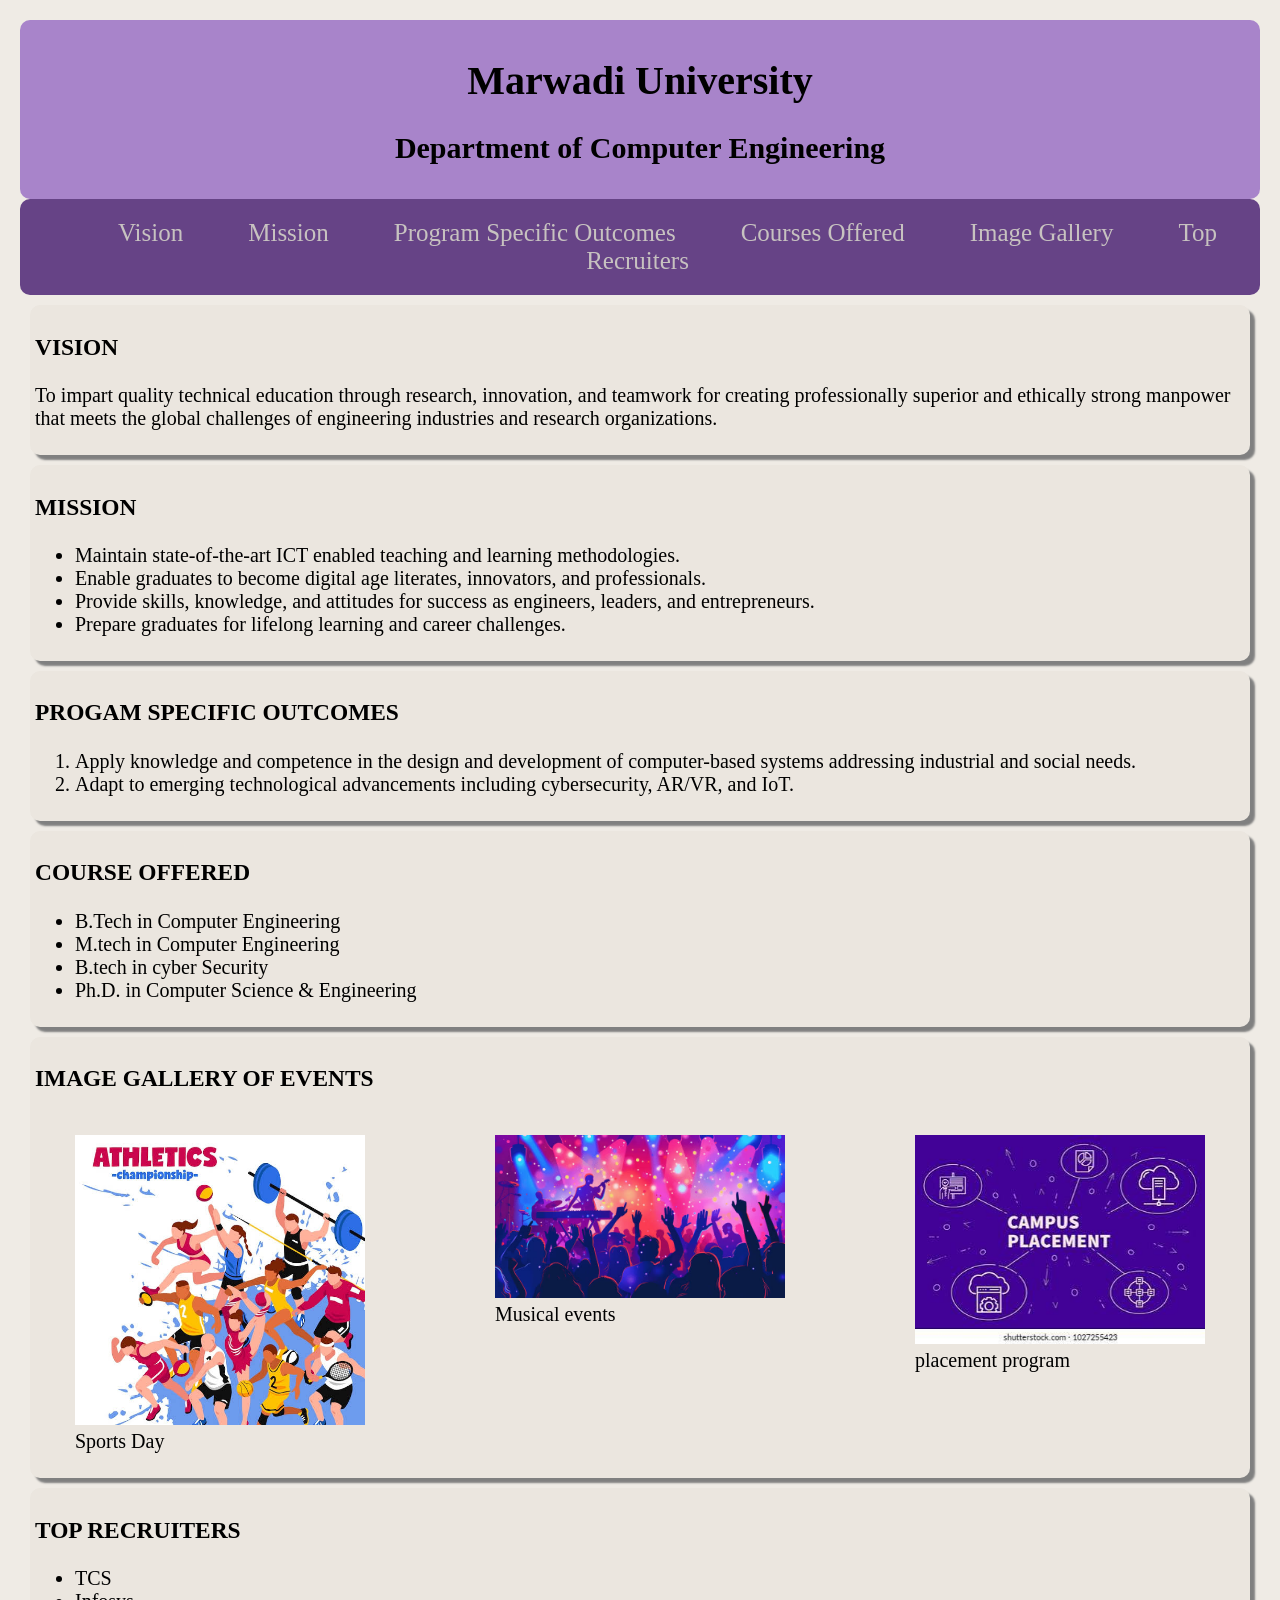
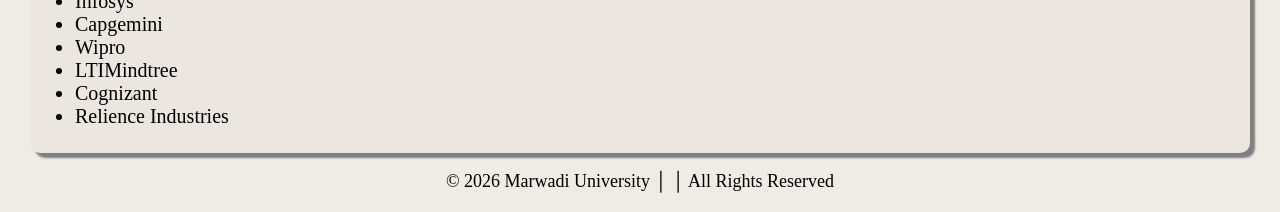
<file: index.html>
<!DOCTYPE html>
<html lang="en">

<head>
    <meta charset="UTF-8">
    <meta name="viewport" content="width=device-width, initial-scale=1.0">
    <title>Static_web_page</title>
    <link rel="stylesheet" href="style.css">
</head>

<body>
    <header>
        <h1>Marwadi University</h1>
        <h2>Department of Computer Engineering</h2>
    </header>

    <nav>
        <a href="#vision">Vision</a>
        <a href="#mission">Mission</a>
        <a href="#psos">Program Specific Outcomes</a>
        <a href="#co">Courses Offered</a>
         <a href="#img_gallery"> Image Gallery</a>
        <a href="#recruiters">Top Recruiters</a>
       
    </nav>
    <main>
        <section id="vision">
            <h3>VISION</h3>
            <p>To impart quality technical education through research, innovation, and teamwork for creating
                professionally superior and ethically strong manpower that meets the global challenges of
                engineering industries and research organizations.</p>
        </section>

        <section id="mission">
            <h3>MISSION</h3>
            <ul>
                <li>Maintain state-of-the-art ICT enabled teaching and learning methodologies.</li>
                <li>Enable graduates to become digital age literates, innovators, and professionals.</li>
                <li>Provide skills, knowledge, and attitudes for success as engineers, leaders, and
                    entrepreneurs.</li>
                <li>Prepare graduates for lifelong learning and career challenges.</li>
            </ul>
        </section>

        <section id="psos">
            <h3>PROGAM SPECIFIC OUTCOMES</h3>
            <ol>
                <li>Apply knowledge and competence in the design and development of computer-based systems
                    addressing industrial and social needs.</li>
                <li>Adapt to emerging technological advancements including cybersecurity, AR/VR, and IoT.
                </li>
            </ol>
        </section>

        <section id="co">
            <h3>COURSE OFFERED</h3>
            <ul>
                <li>B.Tech in Computer Engineering</li>
                <li>M.tech in Computer Engineering</li>
                <li>B.tech in cyber Security</li>
                <li>Ph.D. in Computer Science & Engineering</li>
            </ul>
        </section>

        <section id="img_gallery">
            <h3>IMAGE GALLERY OF EVENTS</h3>
            <div class="container">
            <div style="width: 600px">
                <figure>
                    <img src="sports.jpg" alt="Sports Day" width="100%">
                    <figcaption>Sports Day</figcaption>
                </figure>
            </div>
            <div style="width: 600px">
                 <figure>
                    <img src="music.jpg" alt="musical events" width="100%">
                    <figcaption>Musical events</figcaption>
                </figure>
            </div>
            <div style="width: 600px"> 
                <figure>
                    <img src="placement.jpg" alt="placement program" width="100%">
                    <figcaption>placement program</figcaption>
                </figure></div>
                </div>

        </section>

        <section id="recruiters">
            <h3>TOP RECRUITERS</h3>
            <ul>
                <li>TCS</li>
                <li>Infosys</li>
                <li>Capgemini</li>
                <li>Wipro</li>
                <li>LTIMindtree</li>
                <li>Cognizant</li>
                <li>Relience Industries</li>
            </ul>
        </section>
    </main>

    <footer>
        <p>&copy  2026 Marwadi University │
            │ All Rights Reserved</p>
    </footer>
</body>

</html>
</file>
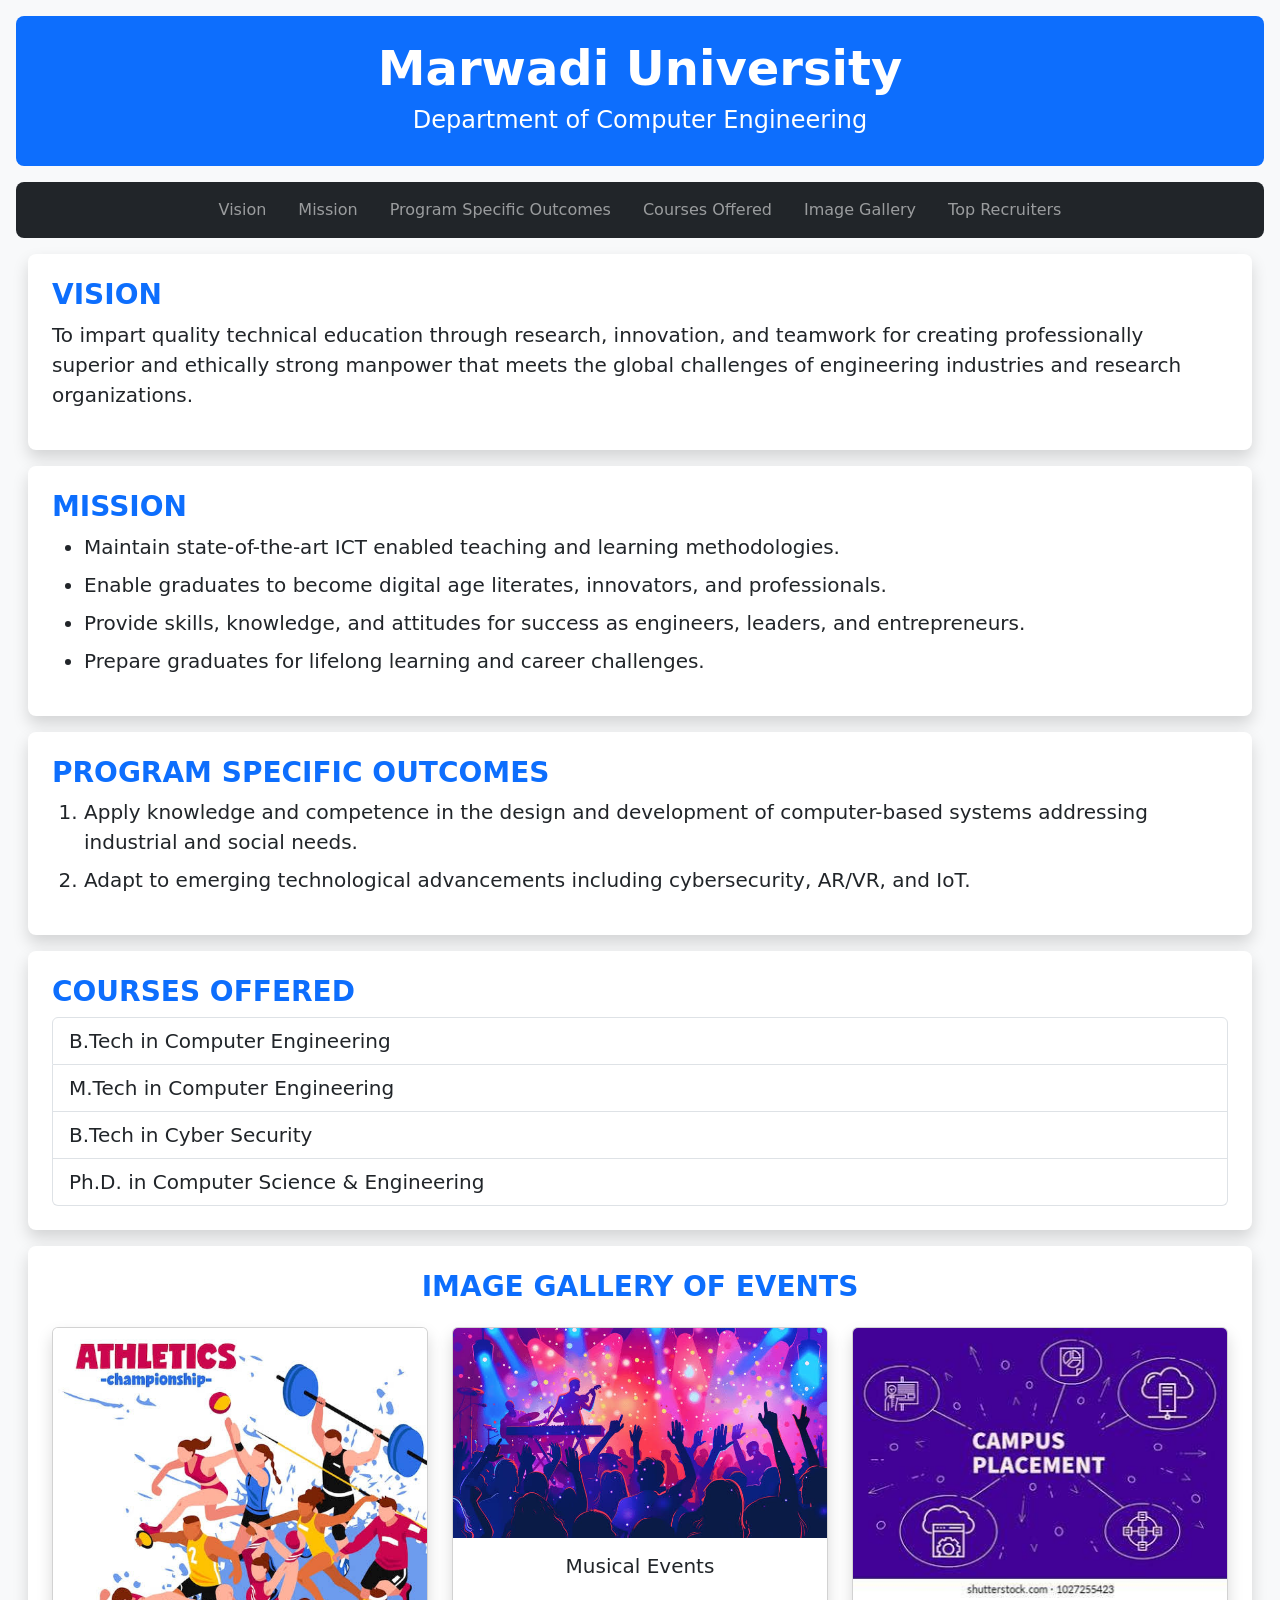
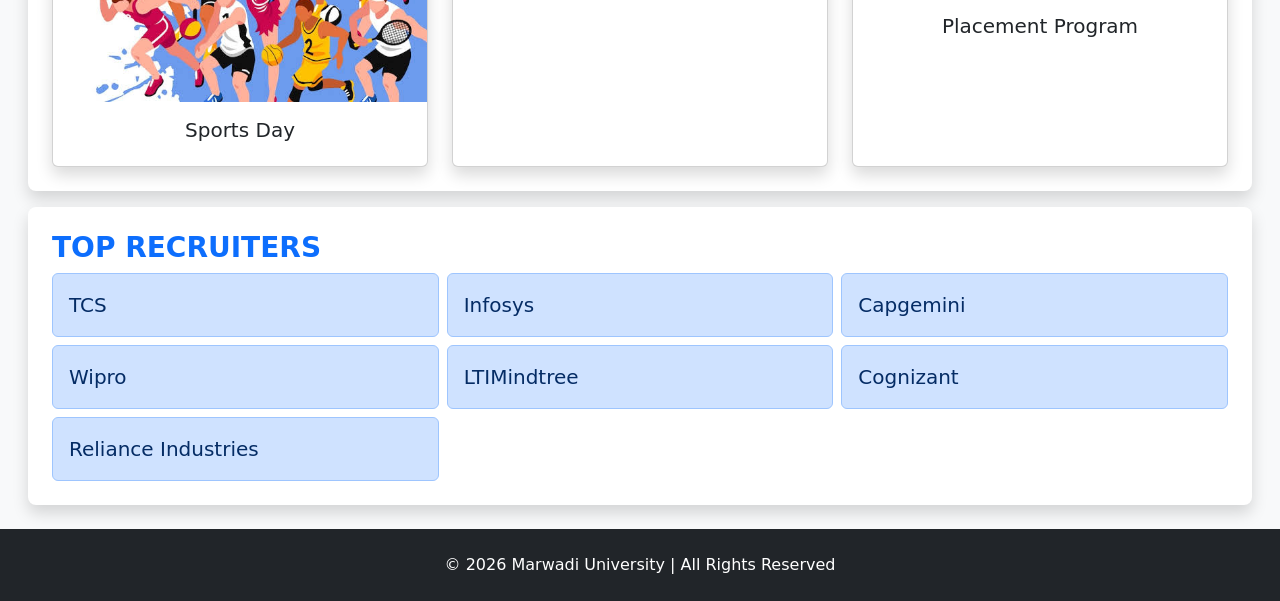
<file: Index.html>
<!DOCTYPE html>
<html lang="en">

<head>
    <meta charset="UTF-8">
    <meta name="viewport" content="width=device-width, initial-scale=1.0">

    <title>Marwadi University - Computer Engineering</title>

    <!-- Bootstrap CSS -->
    <link href="https://cdn.jsdelivr.net/npm/bootstrap@5.3.8/dist/css/bootstrap.min.css" rel="stylesheet">
</head>

<body class="bg-light">

    <!-- Header -->
    <header class="bg-primary text-white text-center p-4 rounded-3 m-3">
        <h1 class="display-5 fw-bold">Marwadi University</h1>
        <h2 class="h4">Department of Computer Engineering</h2>
    </header>

    <!-- Navigation -->
    <nav class="navbar navbar-expand-lg navbar-dark bg-dark rounded-3 mx-3 mb-3">
        <div class="container-fluid">

            <button class="navbar-toggler" type="button"
                data-bs-toggle="collapse"
                data-bs-target="#navbarNav">
                <span class="navbar-toggler-icon"></span>
            </button>

            <div class="collapse navbar-collapse justify-content-center" id="navbarNav">

                <ul class="navbar-nav text-center">

                    <li class="nav-item">
                        <a class="nav-link px-3" href="#vision">Vision</a>
                    </li>

                    <li class="nav-item">
                        <a class="nav-link px-3" href="#mission">Mission</a>
                    </li>

                    <li class="nav-item">
                        <a class="nav-link px-3" href="#psos">
                            Program Specific Outcomes
                        </a>
                    </li>

                    <li class="nav-item">
                        <a class="nav-link px-3" href="#co">
                            Courses Offered
                        </a>
                    </li>

                    <li class="nav-item">
                        <a class="nav-link px-3" href="#img_gallery">
                            Image Gallery
                        </a>
                    </li>

                    <li class="nav-item">
                        <a class="nav-link px-3" href="#recruiters">
                            Top Recruiters
                        </a>
                    </li>

                </ul>
            </div>
        </div>
    </nav>


    <main class="container-fluid">

        <!-- Vision -->
        <section id="vision" class="bg-white p-4 m-3 rounded-3 shadow">
            <h3 class="text-primary fw-bold">VISION</h3>

            <p class="fs-5">
                To impart quality technical education through research,
                innovation, and teamwork for creating professionally superior
                and ethically strong manpower that meets the global challenges
                of engineering industries and research organizations.
            </p>
        </section>


        <!-- Mission -->
        <section id="mission" class="bg-white p-4 m-3 rounded-3 shadow">
            <h3 class="text-primary fw-bold">MISSION</h3>

            <ul class="fs-5">
                <li class="mb-2">
                    Maintain state-of-the-art ICT enabled teaching and learning
                    methodologies.
                </li>

                <li class="mb-2">
                    Enable graduates to become digital age literates,
                    innovators, and professionals.
                </li>

                <li class="mb-2">
                    Provide skills, knowledge, and attitudes for success as
                    engineers, leaders, and entrepreneurs.
                </li>

                <li class="mb-2">
                    Prepare graduates for lifelong learning and career
                    challenges.
                </li>
            </ul>
        </section>


        <!-- Program Specific Outcomes -->
        <section id="psos" class="bg-white p-4 m-3 rounded-3 shadow">
            <h3 class="text-primary fw-bold">
                PROGRAM SPECIFIC OUTCOMES
            </h3>

            <ol class="fs-5">
                <li class="mb-2">
                    Apply knowledge and competence in the design and development
                    of computer-based systems addressing industrial and social
                    needs.
                </li>

                <li class="mb-2">
                    Adapt to emerging technological advancements including
                    cybersecurity, AR/VR, and IoT.
                </li>
            </ol>
        </section>


        <!-- Courses Offered -->
        <section id="co" class="bg-white p-4 m-3 rounded-3 shadow">
            <h3 class="text-primary fw-bold">COURSES OFFERED</h3>

            <ul class="list-group fs-5">

                <li class="list-group-item">
                    B.Tech in Computer Engineering
                </li>

                <li class="list-group-item">
                    M.Tech in Computer Engineering
                </li>

                <li class="list-group-item">
                    B.Tech in Cyber Security
                </li>

                <li class="list-group-item">
                    Ph.D. in Computer Science & Engineering
                </li>

            </ul>
        </section>


        <!-- Image Gallery -->
        <section id="img_gallery" class="bg-white p-4 m-3 rounded-3 shadow">

            <h3 class="text-primary fw-bold text-center mb-4">
                IMAGE GALLERY OF EVENTS
            </h3>

            <div class="row g-4">

                <!-- Sports -->
                <div class="col-12 col-md-6 col-lg-4">

                    <div class="card h-100 shadow">

                        <img src="sports.jpg"
                            class="card-img-top img-fluid"
                            alt="Sports Day">

                        <div class="card-body text-center">
                            <h5 class="card-title">Sports Day</h5>
                        </div>

                    </div>

                </div>


                <!-- Music -->
                <div class="col-12 col-md-6 col-lg-4">

                    <div class="card h-100 shadow">

                        <img src="music.jpg"
                            class="card-img-top img-fluid"
                            alt="Musical Events">

                        <div class="card-body text-center">
                            <h5 class="card-title">
                                Musical Events
                            </h5>
                        </div>

                    </div>

                </div>


                <!-- Placement -->
                <div class="col-12 col-md-6 col-lg-4">

                    <div class="card h-100 shadow">

                        <img src="placement.jpg"
                            class="card-img-top img-fluid"
                            alt="Placement Program">

                        <div class="card-body text-center">
                            <h5 class="card-title">
                                Placement Program
                            </h5>
                        </div>

                    </div>

                </div>

            </div>

        </section>


        <!-- Recruiters -->
        <section id="recruiters" class="bg-white p-4 m-3 rounded-3 shadow">

            <h3 class="text-primary fw-bold">
                TOP RECRUITERS
            </h3>

            <div class="row g-2 fs-5">

                <div class="col-12 col-md-6 col-lg-4">
                    <div class="alert alert-primary mb-0">
                        TCS
                    </div>
                </div>

                <div class="col-12 col-md-6 col-lg-4">
                    <div class="alert alert-primary mb-0">
                        Infosys
                    </div>
                </div>

                <div class="col-12 col-md-6 col-lg-4">
                    <div class="alert alert-primary mb-0">
                        Capgemini
                    </div>
                </div>

                <div class="col-12 col-md-6 col-lg-4">
                    <div class="alert alert-primary mb-0">
                        Wipro
                    </div>
                </div>

                <div class="col-12 col-md-6 col-lg-4">
                    <div class="alert alert-primary mb-0">
                        LTIMindtree
                    </div>
                </div>

                <div class="col-12 col-md-6 col-lg-4">
                    <div class="alert alert-primary mb-0">
                        Cognizant
                    </div>
                </div>

                <div class="col-12 col-md-6 col-lg-4">
                    <div class="alert alert-primary mb-0">
                        Reliance Industries
                    </div>
                </div>

            </div>

        </section>

    </main>


    <!-- Footer -->
    <footer class="bg-dark text-white text-center p-4 mt-4">

        <p class="mb-0">
            &copy; 2026 Marwadi University |
            All Rights Reserved
        </p>

    </footer>


    <!-- Bootstrap JavaScript -->
    <script src="https://cdn.jsdelivr.net/npm/bootstrap@5.3.8/dist/js/bootstrap.bundle.min.js">
    </script>

</body>

</html>
</file>
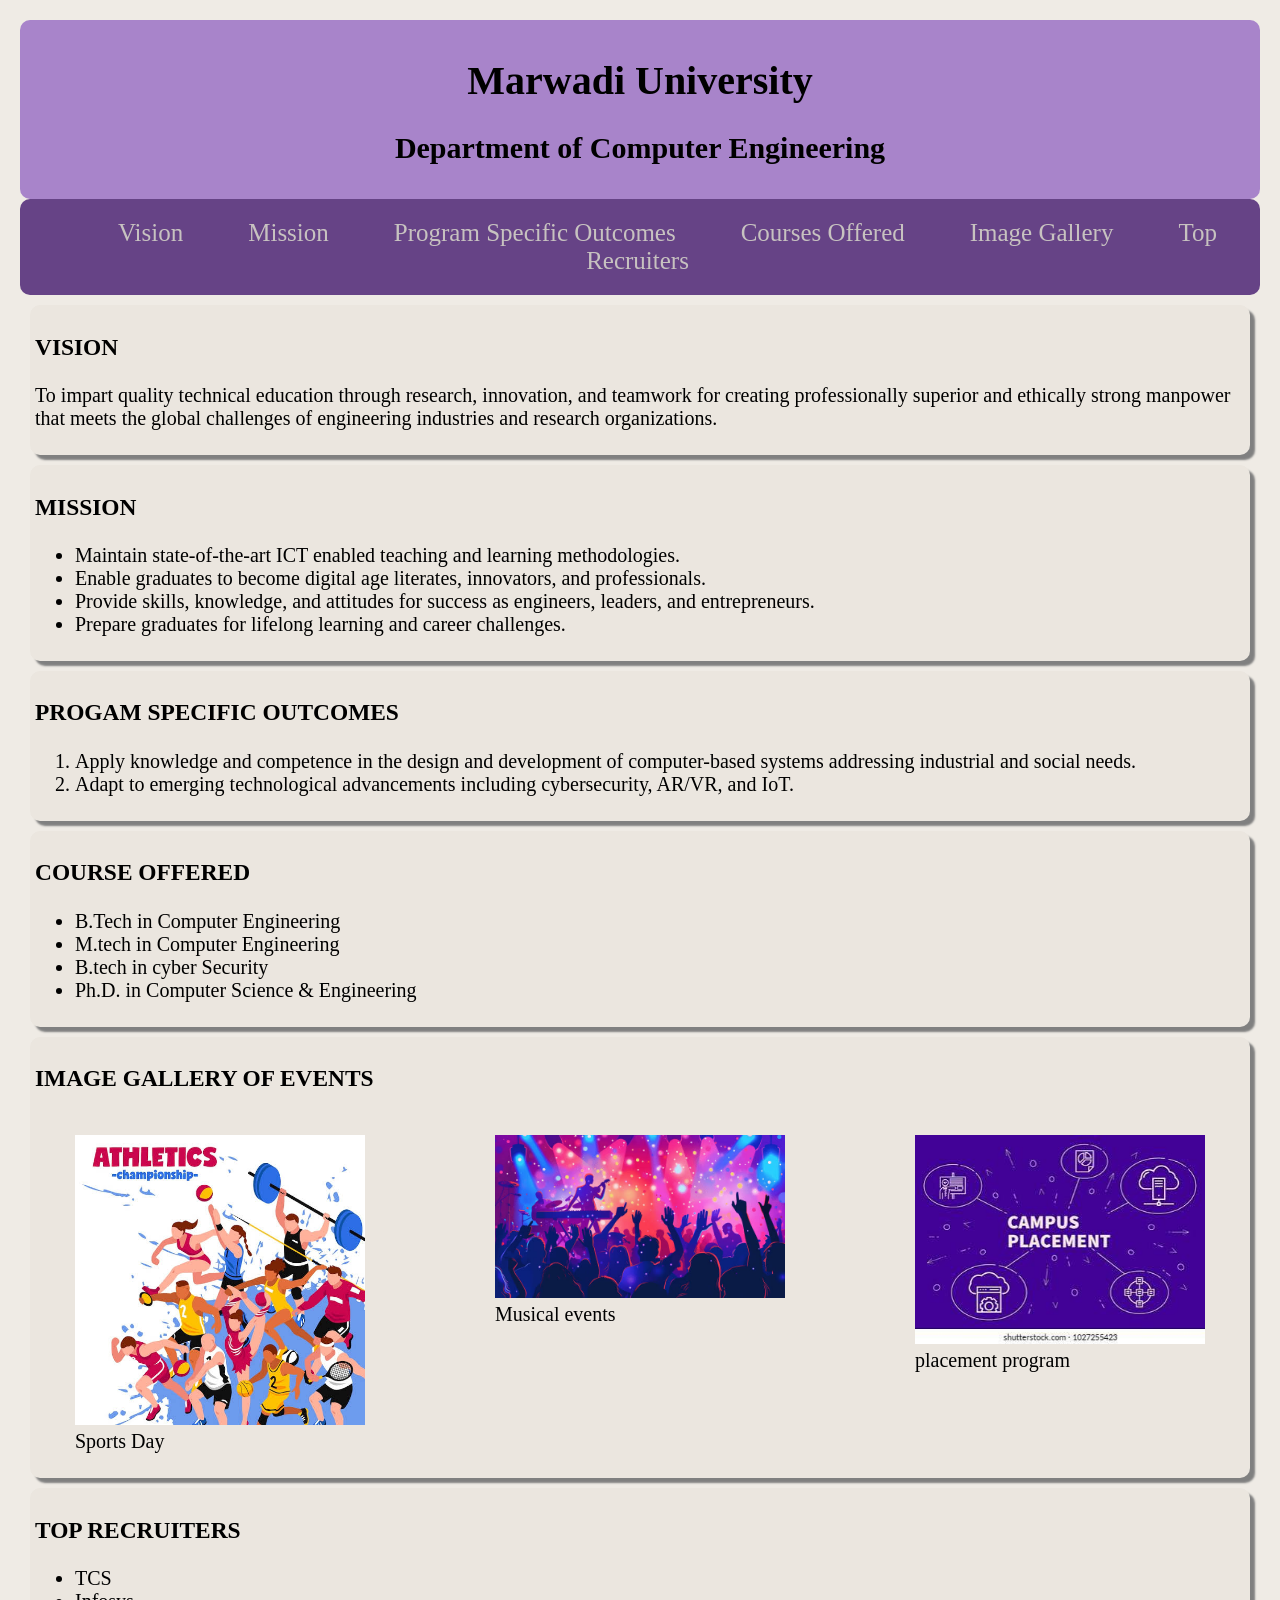
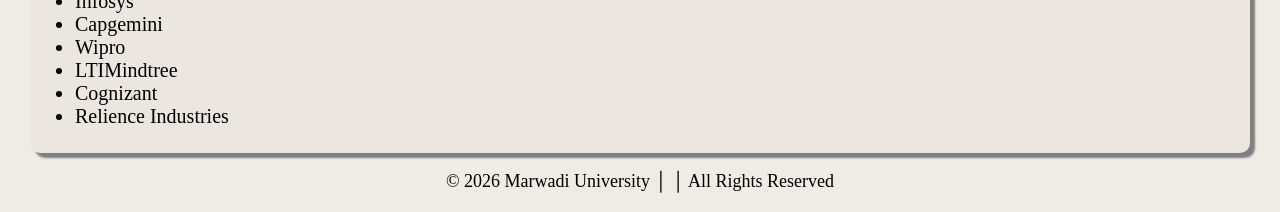
<file: static_web_pg.html>
<!DOCTYPE html>
<html lang="en">

<head>
    <meta charset="UTF-8">
    <meta name="viewport" content="width=device-width, initial-scale=1.0">
    <title>Static_web_page</title>
    <link rel="stylesheet" href="style.css">
</head>

<body>
    <header>
        <h1>Marwadi University</h1>
        <h2>Department of Computer Engineering</h2>
    </header>

    <nav>
        <a href="#vision">Vision</a>
        <a href="#mission">Mission</a>
        <a href="#psos">Program Specific Outcomes</a>
        <a href="#co">Courses Offered</a>
         <a href="#img_gallery"> Image Gallery</a>
        <a href="#recruiters">Top Recruiters</a>
       
    </nav>
    <main>
        <section id="vision">
            <h3>VISION</h3>
            <p>To impart quality technical education through research, innovation, and teamwork for creating
                professionally superior and ethically strong manpower that meets the global challenges of
                engineering industries and research organizations.</p>
        </section>

        <section id="mission">
            <h3>MISSION</h3>
            <ul>
                <li>Maintain state-of-the-art ICT enabled teaching and learning methodologies.</li>
                <li>Enable graduates to become digital age literates, innovators, and professionals.</li>
                <li>Provide skills, knowledge, and attitudes for success as engineers, leaders, and
                    entrepreneurs.</li>
                <li>Prepare graduates for lifelong learning and career challenges.</li>
            </ul>
        </section>

        <section id="psos">
            <h3>PROGAM SPECIFIC OUTCOMES</h3>
            <ol>
                <li>Apply knowledge and competence in the design and development of computer-based systems
                    addressing industrial and social needs.</li>
                <li>Adapt to emerging technological advancements including cybersecurity, AR/VR, and IoT.
                </li>
            </ol>
        </section>

        <section id="co">
            <h3>COURSE OFFERED</h3>
            <ul>
                <li>B.Tech in Computer Engineering</li>
                <li>M.tech in Computer Engineering</li>
                <li>B.tech in cyber Security</li>
                <li>Ph.D. in Computer Science & Engineering</li>
            </ul>
        </section>

        <section id="img_gallery">
            <h3>IMAGE GALLERY OF EVENTS</h3>
            <div class="container">
            <div style="width: 600px">
                <figure>
                    <img src="sports.jpg" alt="Sports Day" width="100%">
                    <figcaption>Sports Day</figcaption>
                </figure>
            </div>
            <div style="width: 600px">
                 <figure>
                    <img src="music.jpg" alt="musical events" width="100%">
                    <figcaption>Musical events</figcaption>
                </figure>
            </div>
            <div style="width: 600px"> 
                <figure>
                    <img src="placement.jpg" alt="placement program" width="100%">
                    <figcaption>placement program</figcaption>
                </figure></div>
                </div>

        </section>

        <section id="recruiters">
            <h3>TOP RECRUITERS</h3>
            <ul>
                <li>TCS</li>
                <li>Infosys</li>
                <li>Capgemini</li>
                <li>Wipro</li>
                <li>LTIMindtree</li>
                <li>Cognizant</li>
                <li>Relience Industries</li>
            </ul>
        </section>
    </main>

    <footer>
        <p>&copy  2026 Marwadi University │
            │ All Rights Reserved</p>
    </footer>
</body>

</html>
</file>
<file: style.css>
body{
    background-color: rgb(239, 235, 229);
    margin: 20px;
    font-size: 20px;
 }
 header{
    background-color: rgb(168, 132, 202);
    text-align: center;
    padding: 10px;
    border-radius: 10px;
    
 }
 nav{
    background-color: rgb(102, 67, 134);
    padding: 20px;
    text-align: center;
    border-radius: 10px;
 }
 nav a{
    text-decoration: none;
    padding: 5px;
    margin-left: 50px;
    color:rgb(199, 194, 192);
    font-size: 25px;
 }

 section{
    background-color: rgb(235, 230, 223);
    margin: 10px;
    padding: 5px;
    box-shadow: 5px 5px 2px gray;
    border-radius: 10px; 
 }
 section:hover {
    background-color: #d4d8d6;
    transform: scale(1.03);
   
}

 a:hover{
    text-decoration: underline;
    color: rgb(50, 207, 221);
    transition: calc();
    transition-duration: 1s;
 }


section:target {
  animation: moveUpDown 5s ease-in-out;
}

@keyframes moveUpDown {
  0% {
    transform: translateY(0);
  }

  25% {
    transform: translateY(-20px);
  }

  50% {
    transform: translateY(20px);
  }

  75% {
    transform: translateY(-20px);
  }

  100% {
    transform: translateY(0);
  }
}

footer{
    text-align: center;
    font-size: large;
}

.container{
    display: flex;
    direction: ltr;
    justify-content: center;
     gap: 50px;
}
</file>
